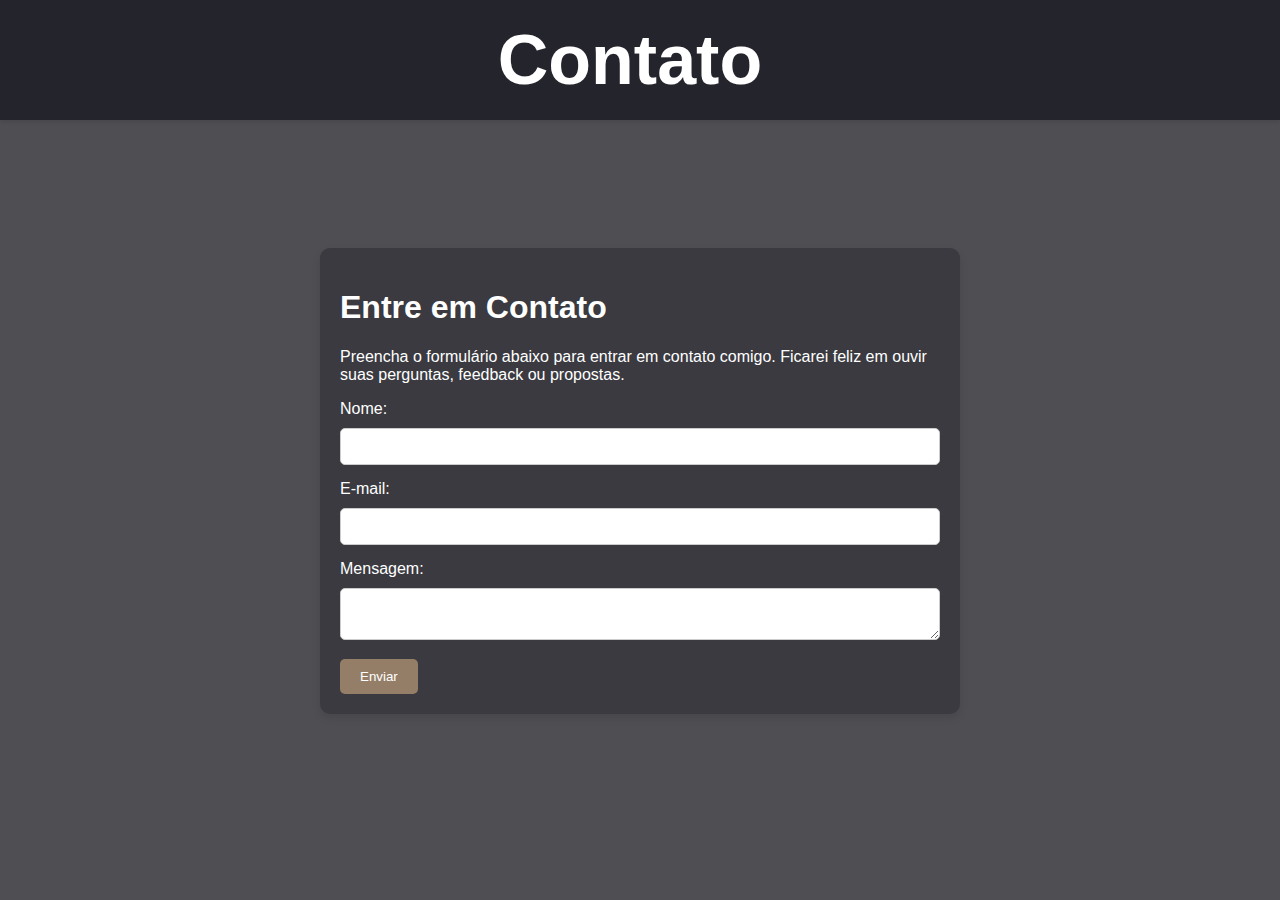
<file: html/contate.html>
<!DOCTYPE html>
<html lang="pt-br">
<head>
    <meta charset="UTF-8">
    <meta name="viewport" content="width=device-width, initial-scale=1.0">
    <title>Contato</title>
    <link rel="stylesheet" href="../css/contate.css">
</head>
<body>
    <header>
        <nav>
            <ul>
                <li><a href="contato.html" class="active">Contato</a></li>
            </ul>
        </nav>
    </header>
    <section class="container">
        <h1>Entre em Contato</h1>
        <p>Preencha o formulário abaixo para entrar em contato comigo. Ficarei feliz em ouvir suas perguntas, feedback ou propostas.</p>
        <form action="enviar.php" method="post">
            <label for="nome">Nome:</label>
            <input type="text" id="nome" name="nome" required>
            <label for="email">E-mail:</label>
            <input type="email" id="email" name="email" required>
            <label for="mensagem">Mensagem:</label>
            <textarea id="mensagem" name="mensagem" required></textarea>
            <button type="submit">Enviar</button>
        </form>
    </section>
</body>
</html>
</file>
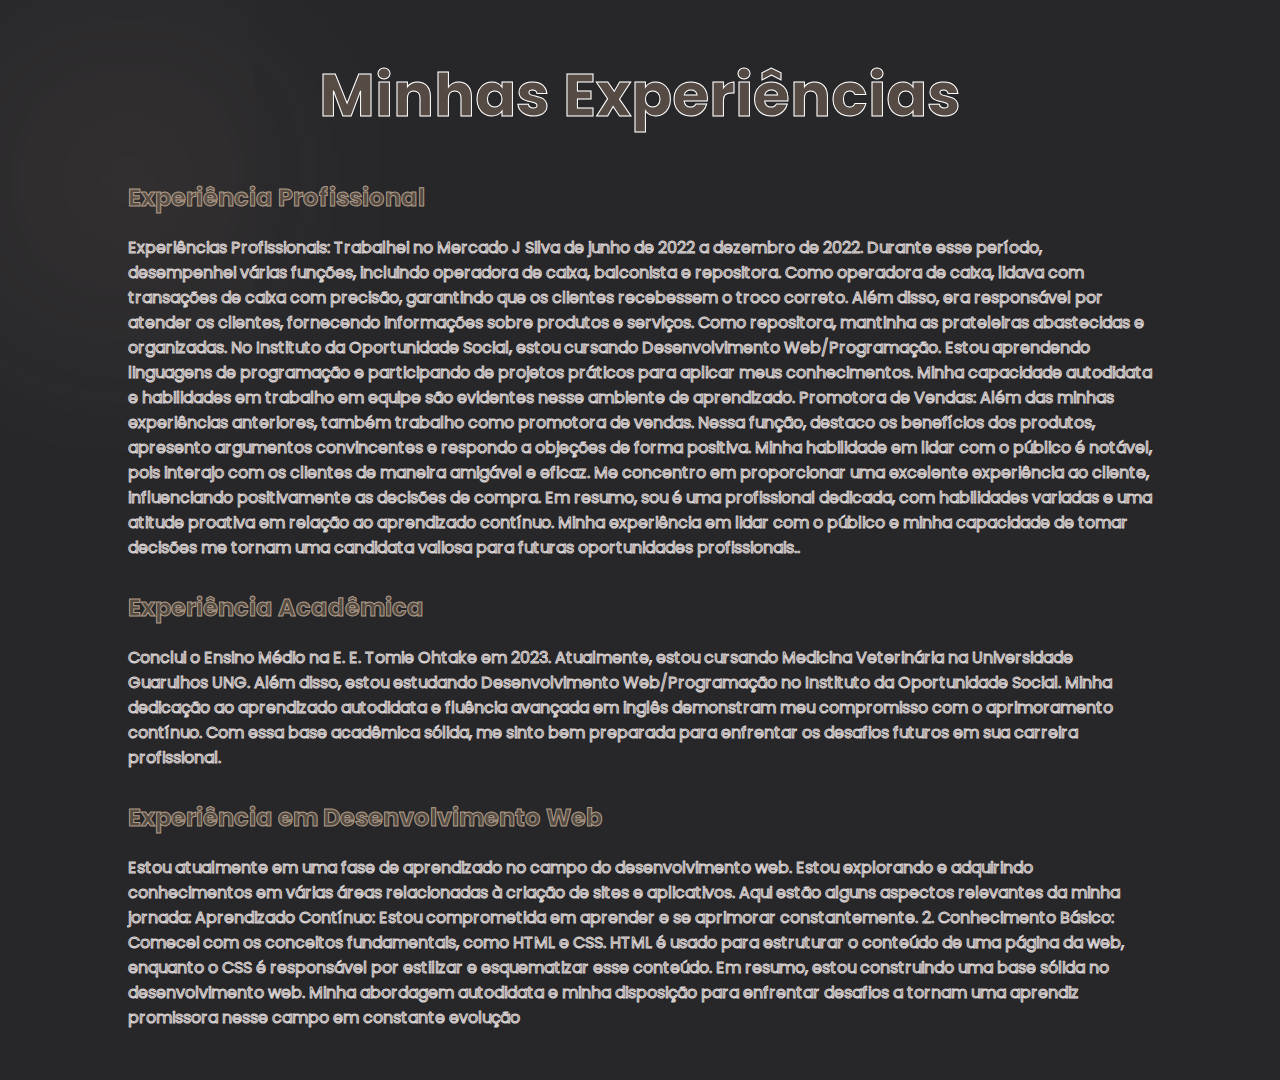
<file: html/experiencia.html>
<!DOCTYPE html>
<html lang="pt-br">

<head>
    <meta charset="UTF-8">
    <meta name="viewport" content="width=device-width, initial-scale=1.0">
    <title>Minhas Experiências</title>
    <link rel="stylesheet" href="../css/experiencia.css">
</head>

<body>
    <div class="container">
        <h1>Minhas Experiências</h1>
        <div class="experiencia">
            <span class="blur"></span>
            <h2>Experiência Profissional</h2>
            <p>
                Experiências Profissionais: Trabalhei no Mercado J Silva de junho de 2022 a dezembro de 2022. Durante
                esse período, desempenhei várias funções, incluindo operadora de caixa, balconista e repositora. Como
                operadora de caixa, lidava com transações de caixa com precisão, garantindo que os clientes recebessem o
                troco correto. Além disso, era responsável por atender os clientes, fornecendo informações sobre
                produtos e serviços. Como repositora, mantinha as prateleiras abastecidas e organizadas.

                No Instituto da Oportunidade Social, estou cursando Desenvolvimento Web/Programação. Estou aprendendo
                linguagens de programação e participando de projetos práticos para aplicar meus conhecimentos. Minha
                capacidade autodidata e habilidades em trabalho em equipe são evidentes nesse ambiente de aprendizado.

                Promotora de Vendas: Além das minhas experiências anteriores, também trabalho como promotora de vendas.
                Nessa função, destaco os benefícios dos produtos, apresento argumentos convincentes e respondo a
                objeções de forma positiva. Minha habilidade em lidar com o público é notável, pois interajo com os
                clientes de maneira amigável e eficaz. Me concentro em proporcionar uma excelente experiência ao
                cliente, influenciando positivamente as decisões de compra.

                Em resumo, sou é uma profissional dedicada, com habilidades variadas e uma atitude proativa em relação
                ao aprendizado contínuo. Minha experiência em lidar com o público e minha capacidade de tomar decisões
                me tornam uma candidata valiosa para futuras oportunidades profissionais..</p>
        </div>
        <div class="experiencia">
            <h2>Experiência Acadêmica</h2>
            <p>
                Conclui o Ensino Médio na E. E. Tomie Ohtake em 2023. Atualmente, estou cursando Medicina Veterinária na
                Universidade Guarulhos UNG. Além disso, estou estudando Desenvolvimento Web/Programação no Instituto da
                Oportunidade Social. Minha dedicação ao aprendizado autodidata e fluência avançada em inglês demonstram
                meu compromisso com o aprimoramento contínuo. Com essa base acadêmica sólida, me sinto bem preparada
                para enfrentar os desafios futuros em sua carreira profissional.</p>
        </div>
        <div class="experiencia">
            <h2>Experiência em Desenvolvimento Web</h2>
            <p>
                Estou atualmente em uma fase de aprendizado no campo do desenvolvimento web. Estou explorando e
                adquirindo conhecimentos em várias áreas relacionadas à criação de sites e aplicativos. Aqui estão
                alguns aspectos relevantes da minha jornada:

                Aprendizado Contínuo:
                Estou comprometida em aprender e se aprimorar constantemente.
                2.

                Conhecimento Básico:
                Comecei com os conceitos fundamentais, como HTML e CSS.
                HTML é usado para estruturar o conteúdo de uma página da web, enquanto o CSS é responsável por estilizar
                e esquematizar esse conteúdo.
              
                Em resumo, estou construindo uma base sólida no desenvolvimento web. Minha abordagem autodidata e minha
                disposição para enfrentar desafios a tornam uma aprendiz promissora nesse campo em constante evolução
            </p>
        </div>
    </div>
</body>

</html>
</file>
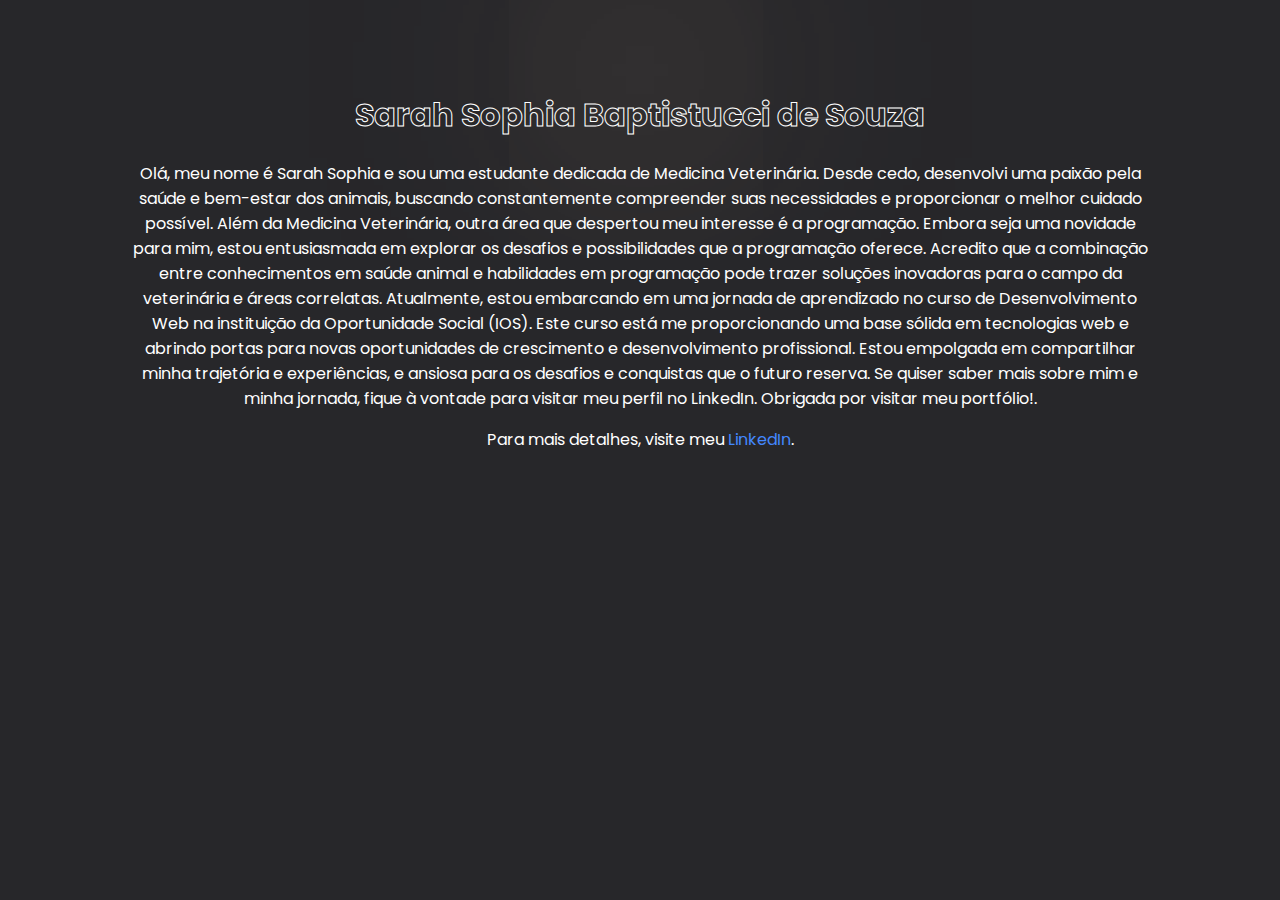
<file: html/sobremim.html>
<!DOCTYPE html>
<html lang="pt-br">
<head>
    <meta charset="UTF-8">
    <meta name="viewport" content="width=device-width, initial-scale=1.0">
    <title>Sobre Mim</title>
    <link rel="stylesheet" href="../css/sobremim.css">
</head>
<body>
    <div class="container">
        <span class="blur"></span>
        <h1>Sarah Sophia Baptistucci de Souza</h1>
        <p>Olá, meu nome é Sarah Sophia e sou uma estudante dedicada de Medicina Veterinária. Desde cedo, desenvolvi uma paixão pela saúde e bem-estar dos animais, buscando constantemente compreender suas necessidades e proporcionar o melhor cuidado possível.

            Além da Medicina Veterinária, outra área que despertou meu interesse é a programação. Embora seja uma novidade para mim, estou entusiasmada em explorar os desafios e possibilidades que a programação oferece. Acredito que a combinação entre conhecimentos em saúde animal e habilidades em programação pode trazer soluções inovadoras para o campo da veterinária e áreas correlatas.
            
            Atualmente, estou embarcando em uma jornada de aprendizado no curso de Desenvolvimento Web na instituição da Oportunidade Social (IOS). Este curso está me proporcionando uma base sólida em tecnologias web e abrindo portas para novas oportunidades de crescimento e desenvolvimento profissional.
            
            Estou empolgada em compartilhar minha trajetória e experiências, e ansiosa para os desafios e conquistas que o futuro reserva. Se quiser saber mais sobre mim e minha jornada, fique à vontade para visitar meu perfil no LinkedIn.
            
            Obrigada por visitar meu portfólio!.</p>
        <p>Para mais detalhes, visite meu <a href="https://br.linkedin.com/in/sarah-sophia-baptistucci-de-souza-940941259" target="_blank">LinkedIn</a>.</p>
    </div>
</body>
</html>
</file>
<file: css/contate.css>
body {
    font-family: Arial, sans-serif;
    margin: 0;
    padding: 0;
    background-color:#29292ed2; 
}

header {
    background-color: #24242c;
    padding: 20px;
    text-align: center;
    box-shadow: 0 2px 4px rgba(0, 0, 0, 0.1);
}





nav ul {
    list-style-type: none;
    margin: 0;
    padding: 0;
    text-align: center;
}

nav ul li {
    display: inline;
    margin-right: 20px;
}

nav ul li a {
    text-decoration: none;
    color: #fff; 
}

nav ul li a.active {
    font-weight: bold;
    font-size: 70px;
}

.container {
    background-color: #24242c7e;
    border-radius: 10px;
    box-shadow: 0 4px 8px rgba(0, 0, 0, 0.1);
    padding: 20px;
    max-width: 600px;
    margin: 0 auto;
    margin-top: 10%;

}

h1 {
    color: #ffffff;
   
}

p{
    color: #fff;
}

label {
    display: block;
    margin-bottom: 10px;
    color: #ffffff; 
}

input[type="text"],
input[type="email"],
textarea {
    width: 100%;
    padding: 10px;
    margin-bottom: 15px;
    border: 1px solid #ccc;
    border-radius: 5px;
    box-sizing: border-box;
}

button {
    background-color: #957e67; 
    color: #fff; 
    border: none;
    padding: 10px 20px;
    border-radius: 5px;
    cursor: pointer;
}

button:hover {
    background-color: #7d6955; 
}
</file>
<file: css/experiencia.css>
@import url('https://fonts.googleapis.com/css2?family=Poppins:wght@300;400;500;600;700;800&display=swap');

body {
    font-family: 'Poppins', sans-serif;
    margin: 0;
    padding: 0;
    background-color: #27272a; 
}

.container {
    width: 80%;
    margin: 50px auto;
}

.experiencia {
    margin-bottom: 30px;
}

.blur{
    position: absolute;
    box-shadow: 0 0 1000px 50px #957e67;
    z-index: -100;
}

h1 {
    /* color: #44392e; Cor do texto dos cabeçalhos */
    text-align: center;
    font-size: 60px;
    -webkit-text-fill-color: #957e676c;
    -webkit-text-stroke: 1px #fff;
    
}

h2{
   
    -webkit-text-fill-color: #957e676c;
    -webkit-text-stroke: 1px #af9c88;
}

p{
  
    -webkit-text-fill-color: #957e676c;
    -webkit-text-stroke: 1px #dad3d3;
}
</file>
<file: css/sobremim.css>
@import url('https://fonts.googleapis.com/css2?family=Poppins:wght@300;400;500;600;700;800&display=swap');

body {
    font-family: 'Poppins', sans-serif;
    margin: 0;
    padding: 0;
    background-color: #27272a; /* Cor de fundo branca */
}

.container {
    width: 80%;
    margin: 50px auto;
    padding: 20px;
    text-align: center;
} 

.blur{
    position: absolute;
    box-shadow: 0 0 1000px 50px #957e67;
    z-index: -100;
}

h1 {
    color: #ffffff;
    -webkit-text-fill-color:transparent;
    -webkit-text-stroke: 1px #fff;
     /* Cor do texto do cabeçalho */
}

p{
 color: #ffffff;
}

a {
    color: #4388ff; /* Cor do link */
    text-decoration: none;
}

a:hover {
    text-decoration: underline;
    color: #af9c88;
}
</file>
